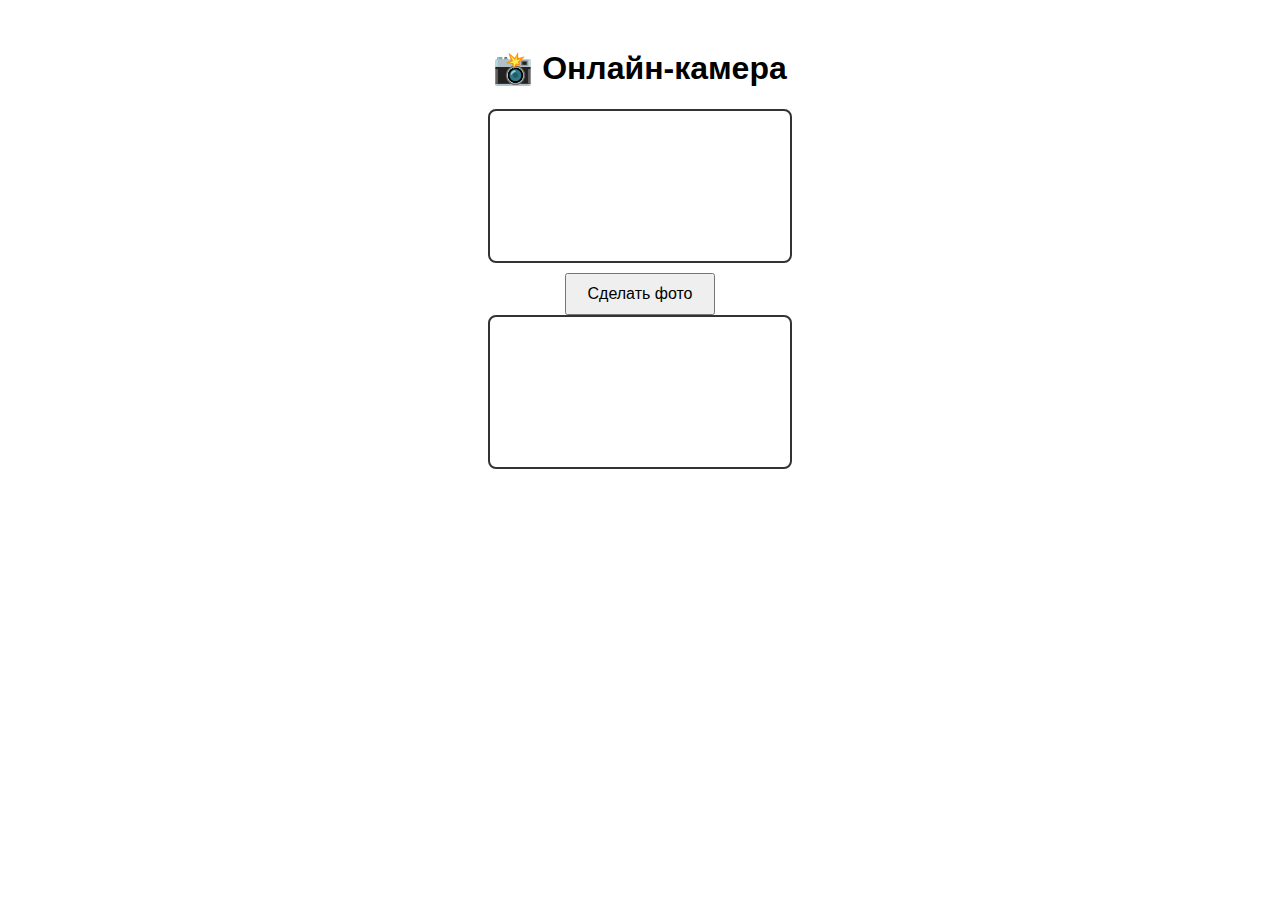
<file: WEB RAZRE/app/hz/camera.html>
<!DOCTYPE html>
<html lang="ru">
<head>
  <meta charset="UTF-8">
  <title>Фотоаппарат</title>
  <style>
    body {
      font-family: sans-serif;
      display: flex;
      flex-direction: column;
      align-items: center;
      padding: 20px;
    }
    video, canvas {
      border: 2px solid #333;
      border-radius: 8px;
      max-width: 100%;
    }
    button {
      margin-top: 10px;
      padding: 10px 20px;
      font-size: 16px;
      cursor: pointer;
    }
  </style>
</head>
<body>
  <h1>📸 Онлайн-камера</h1>

  <video id="video" autoplay playsinline></video>
  <button id="snap">Сделать фото</button>
  <canvas id="canvas"></canvas>

  <script>
    const video = document.getElementById('video');
    const canvas = document.getElementById('canvas');
    const snapBtn = document.getElementById('snap');
    const ctx = canvas.getContext('2d');

    // Подключаемся к камере
    navigator.mediaDevices.getUserMedia({ video: true, audio: false })
      .then(stream => {
        video.srcObject = stream;
      })
      .catch(err => {
        alert("Ошибка доступа к камере: " + err);
      });

    // Кнопка "сделать фото"
    snapBtn.addEventListener('click', () => {
      canvas.width = video.videoWidth;
      canvas.height = video.videoHeight;
      ctx.drawImage(video, 0, 0, canvas.width, canvas.height);
    });
  </script>
</body>
</html>
</file>
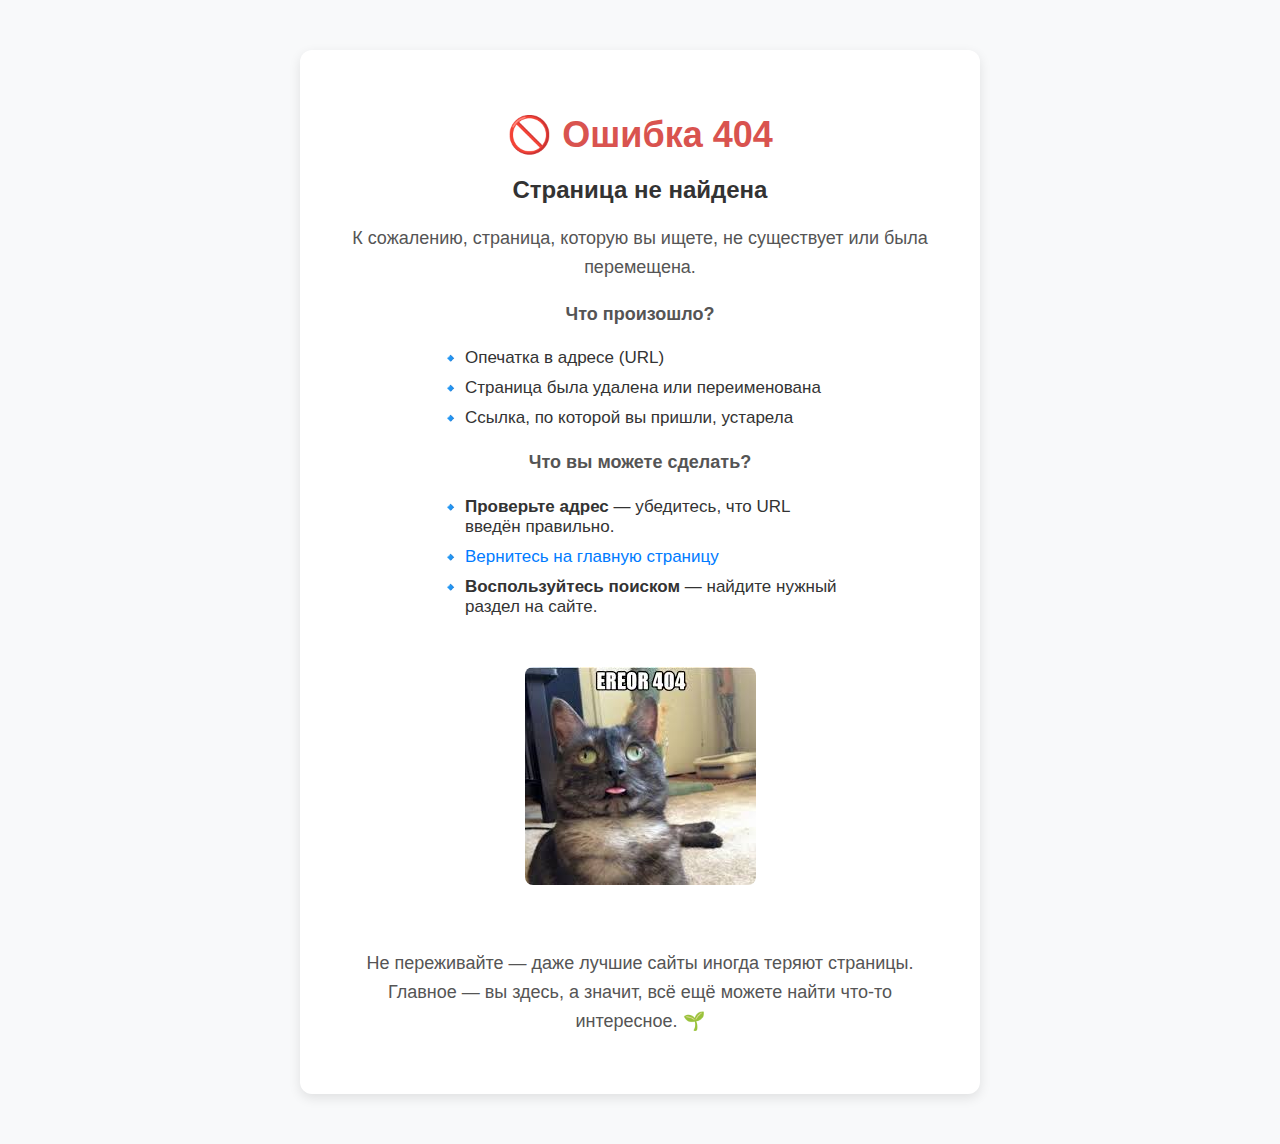
<file: WEB RAZRE/app/templates/error_404.html>
<!DOCTYPE html>
<html lang="ru">
<head>
    <meta charset="UTF-8" />
    <meta name="viewport" content="width=device-width, initial-scale=1.0"/>
    <title>Ошибка 404 — Страница не найдена</title>
    <style>
        body {
            font-family: 'Segoe UI', Tahoma, Geneva, Verdana, sans-serif;
            background-color: #f8f9fa;
            color: #333;
            text-align: center;
            padding: 50px;
            margin: 0;
        }
        .container {
            max-width: 600px;
            margin: 0 auto;
            padding: 40px;
            background-color: #ffffff;
            border-radius: 12px;
            box-shadow: 0 4px 12px rgba(0, 0, 0, 0.1);
        }
        h1 {
            font-size: 36px;
            color: #d9534f;
            margin-bottom: 16px;
        }
        p {
            font-size: 18px;
            line-height: 1.6;
            color: #555;
        }
        ul {
        list-style: none;
        padding: 0;
        margin: 20px auto;
        max-width: 400px;
        text-align: left;
        }
        ul li {
            margin: 10px 0;
            padding-left: 25px;
            position: relative;
            font-size: 17px;
        }
        ul li::before {
            content: "🔹";
            position: absolute;
            left: 0;
        }
        a {
            color: #007bff;
            text-decoration: none;
            font-weight: 500;
        }
        a:hover {
            text-decoration: underline;
        }
        .cat-image {
            margin: 30px auto;
            max-width: 100%;
            height: auto;
            border-radius: 8px;
        }
        .footer {
            margin-top: 30px;
            font-size: 15px;
            color: #777;
        }
    </style>
</head>
<body>
    <div class="container">
        <h1>🚫 Ошибка 404</h1>
        <h2>Страница не найдена</h2>
        <p>К сожалению, страница, которую вы ищете, не существует или была перемещена.</p>

        <p><strong>Что произошло?</strong></p>
        <ul>
        <li>Опечатка в адресе (URL)</li>
        <li>Страница была удалена или переименована</li>
        <li>Ссылка, по которой вы пришли, устарела</li>
        </ul>

        <p><strong>Что вы можете сделать?</strong></p>
        <ul>
        <li><strong>Проверьте адрес</strong> — убедитесь, что URL введён правильно.</li>
        <li><strong><a href="/">Вернитесь на главную страницу</a></strong></li>
        <li><strong>Воспользуйтесь поиском</strong> — найдите нужный раздел на сайте.</li>
        </ul>

        <!-- Котик как символ ошибки -->
        <img src="[data-uri]" alt="Котик ищет страницу" class="cat-image" />

        <div class="footer">
        <p>Не переживайте — даже лучшие сайты иногда теряют страницы.<br>
        Главное — вы здесь, а значит, всё ещё можете найти что-то интересное. 🌱</p>
        </div>
    </div>
</body>
</html>
</file>
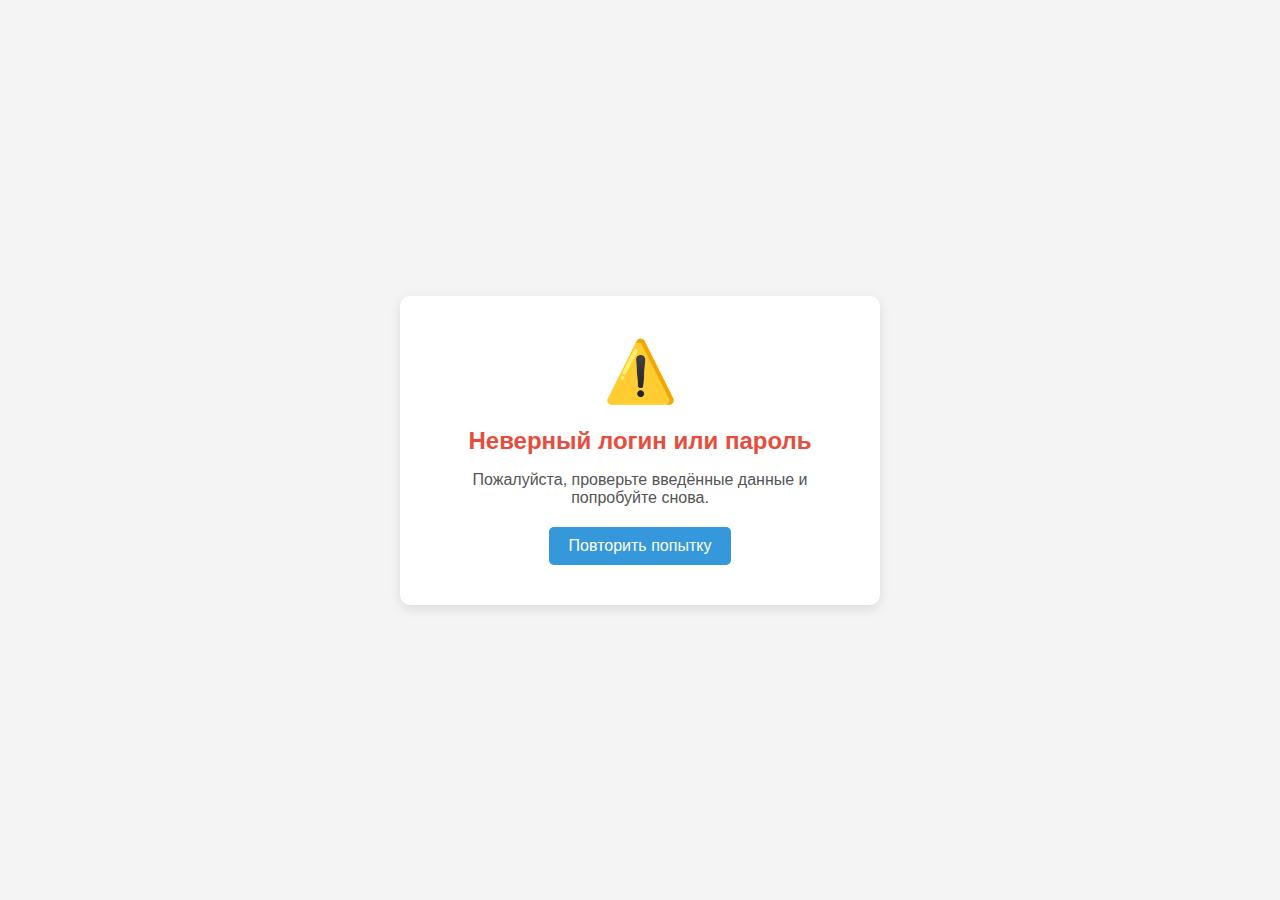
<file: WEB RAZRE/app/templates/login_error.html>
<!DOCTYPE html>
<html lang="ru">
<head>
    <meta charset="UTF-8">
    <meta name="viewport" content="width=device-width, initial-scale=1.0">
    <title>Ошибка входа</title>
    <style>
        body {
            font-family: 'Segoe UI', Tahoma, Geneva, Verdana, sans-serif;
            background-color: #f4f4f4;
            margin: 0;
            padding: 0;
            display: flex;
            justify-content: center;
            align-items: center;
            height: 100vh;
            color: #333;
        }
        .error-container {
            background-color: #fff;
            padding: 40px;
            border-radius: 10px;
            box-shadow: 0 4px 12px rgba(0, 0, 0, 0.1);
            text-align: center;
            max-width: 400px;
            width: 100%;
        }
        .error-icon {
            font-size: 60px;
            color: #e74c3c;
            margin-bottom: 20px;
        }
        h1 {
            font-size: 24px;
            margin: 0 0 10px 0;
            color: #e74c3c;
        }
        p {
            font-size: 16px;
            color: #555;
            margin-bottom: 20px;
        }
        .btn {
            display: inline-block;
            padding: 10px 20px;
            background-color: #3498db;
            color: white;
            text-decoration: none;
            border-radius: 5px;
            font-size: 16px;
            transition: background-color 0.3s;
        }
        .btn:hover {
            background-color: #2980b9;
        }
    </style>
</head>
<body>
    <div class="error-container">
        <div class="error-icon">⚠️</div>
        <h1>Неверный логин или пароль</h1>
        <p>Пожалуйста, проверьте введённые данные и попробуйте снова.</p>
        <a href="/" class="btn">Повторить попытку</a>
    </div>
</body>
</html>
</file>
